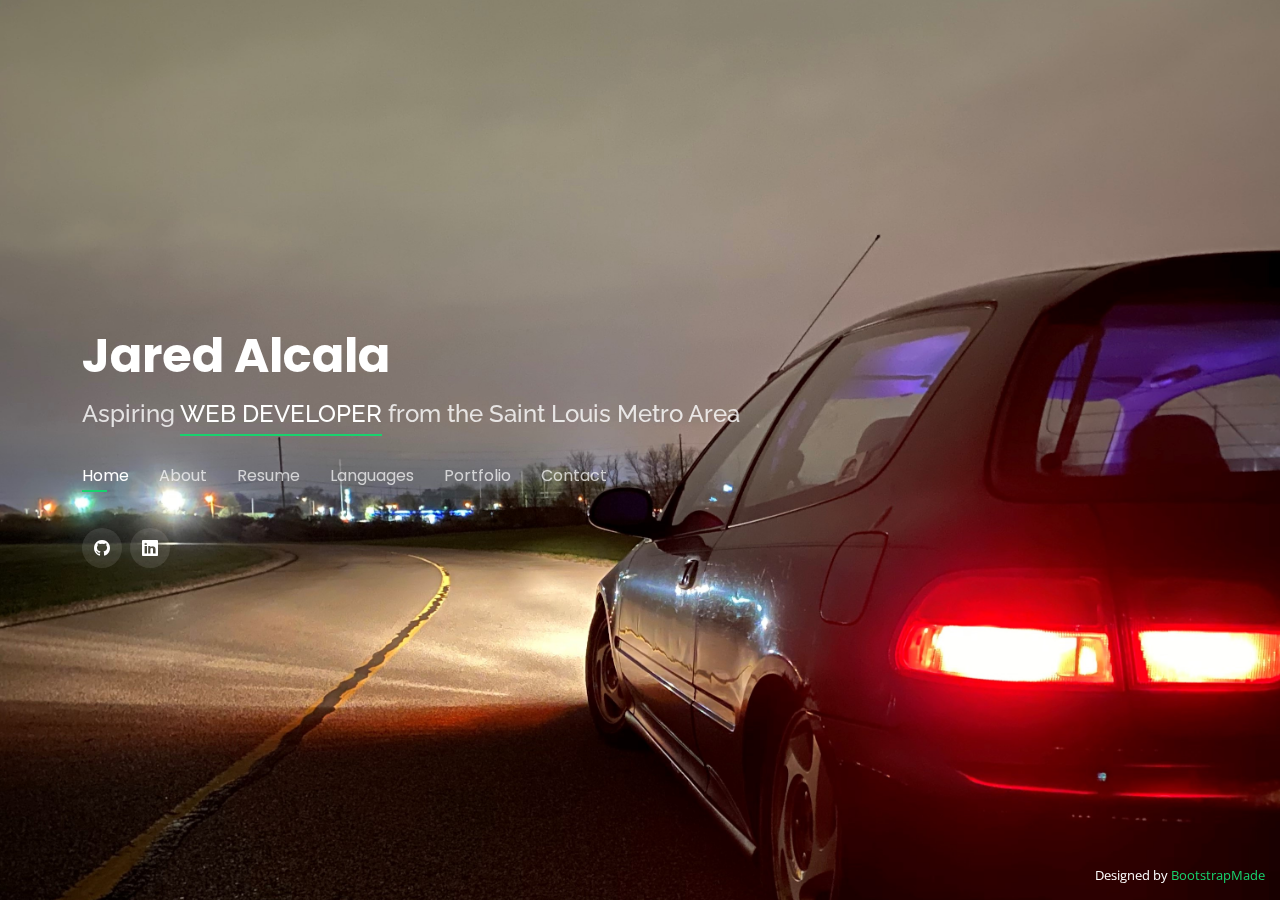
<file: PersonalSite/_Archive/index.html>
<!DOCTYPE html>
<html lang="en">

<head>
  <meta charset="utf-8">
  <meta content="width=device-width, initial-scale=1.0" name="viewport">

  <title>Personal Bootstrap Template</title>
  <meta content="" name="description">
  <meta content="" name="keywords">

  <!-- Favicons -->
  <link href="assets/img/favicon.png" rel="icon">
  <link href="assets/img/apple-touch-icon.png" rel="apple-touch-icon">

  <!-- Google Fonts -->
  <link href="https://fonts.googleapis.com/css?family=Open+Sans:300,300i,400,400i,600,600i,700,700i|Raleway:300,300i,400,400i,500,500i,600,600i,700,700i|Poppins:300,300i,400,400i,500,500i,600,600i,700,700i" rel="stylesheet">

  <!-- Vendor CSS Files -->
  <link href="assets/vendor/bootstrap/css/bootstrap.min.css" rel="stylesheet">
  <link href="assets/vendor/bootstrap-icons/bootstrap-icons.css" rel="stylesheet">
  <link href="assets/vendor/boxicons/css/boxicons.min.css" rel="stylesheet">
  <link href="assets/vendor/glightbox/css/glightbox.min.css" rel="stylesheet">
  <link href="assets/vendor/remixicon/remixicon.css" rel="stylesheet">
  <link href="assets/vendor/swiper/swiper-bundle.min.css" rel="stylesheet">

  <!-- Template Main CSS File -->
  <link href="assets/css/style.css" rel="stylesheet">

  <!-- =======================================================
  * Template Name: Personal
  * Updated: Mar 10 2023 with Bootstrap v5.2.3
  * Template URL: https://bootstrapmade.com/personal-free-resume-bootstrap-template/
  * Author: BootstrapMade.com
  * License: https://bootstrapmade.com/license/
  ======================================================== -->
</head>

<body>

  <!-- ======= Header ======= -->
  <header id="header">
    <div class="container">

      <h1><a href="index.html">Jared Alcala</a></h1>
      <!-- Uncomment below if you prefer to use an image logo -->
      <!-- <a href="index.html" class="mr-auto"><img src="assets/img/logo.png" alt="" class="img-fluid"></a> -->
      <h2>Aspiring <span>WEB DEVELOPER</span> from the Saint Louis Metro Area</h2>

      <nav id="navbar" class="navbar">
        <ul>
          <li><a class="nav-link active" href="#header">Home</a></li>
          <li><a class="nav-link" href="#about">About</a></li>
          <li><a class="nav-link" href="#resume">Resume</a></li>
          <li><a class="nav-link" href="#services">Languages</a></li>
          <li><a class="nav-link" href="#portfolio">Portfolio</a></li>
          <li><a class="nav-link" href="#contact">Contact</a></li>
        </ul>
        <i class="bi bi-list mobile-nav-toggle"></i>
      </nav><!-- .navbar -->

      <div class="social-links">
        <a href="https://github.com/JaredAlcala" target="_blank" class="instagram"><i class="bi bi-github"></i></a>
        <a href="https://www.linkedin.com/in/jared-alcala-667806260/" target="_blank" class="linkedin"><i class="bi bi-linkedin"></i></a>
      </div>

    </div>
  </header><!-- End Header -->

  <!-- ======= About Section ======= -->
  <section id="about" class="about">

    <!-- ======= About Me ======= -->
    <div class="about-me container">

      <div class="section-title">
        <h2>About</h2>
        <p>Learn more about me</p>
      </div>

      <div class="row">
        <div class="col-lg-4" data-aos="fade-right">
          <img src="assets/img/testimonials/jared.png" class="img-fluid" alt="">
        </div>
        <div class="col-lg-8 pt-4 pt-lg-0 content" data-aos="fade-left">
          <h3>Full Stack Coding &amp; Web Developer</h3>
          <p class="fst-italic">
            I am a Full Stack Coder, with a main intrest in Front End development. However, I have the abilty for Middle and Back End as well.
          </p>
          <div class="row">
            <div class="col-lg-6">
              <ul>
                <li><i class="bi bi-chevron-right"></i> <strong>Birthday:</strong> <span>14 April 1997</span></li>
                <li><i class="bi bi-chevron-right"></i> <strong>Website:</strong> <span>www.example.com</span></li>
                <li><i class="bi bi-chevron-right"></i> <strong>Phone:</strong> <span></span>Email For Phone Number</li>
                <li><i class="bi bi-chevron-right"></i> <strong>City:</strong> <span>O'Fallon, IL</span></li>
              </ul>
            </div>
            <div class="col-lg-6">
              <ul>
                <li><i class="bi bi-chevron-right"></i> <strong>Age:</strong> <span>25</span></li>
                <li><i class="bi bi-chevron-right"></i> <strong>Education:</strong> <span>Centriq</span></li>
                <li><i class="bi bi-chevron-right"></i> <strong>Email:</strong> <span>jared.alcala44@outlook.com</span></li>
                <li><i class="bi bi-chevron-right"></i> <strong>Freelance:</strong> <span>Available</span></li>
              </ul>
            </div>
          </div>
          <p>
            I was born and rasied in a small mountain town in California. Eventually moving to the metro east of the Greater Saint Louis Area. I have hobbies in cars, video games, and going to social events with friends. I currently own a dog named Stella, she is rotwiler boarder collie mix. I also enjoy going outside and exploring nature.
          </p>
        </div>
      </div>

    </div><!-- End About Me -->

    <!-- ======= Skills  ======= -->
    <div class="skills container">

      <div class="section-title">
        <h2>Skills</h2>
      </div>

      <div class="row skills-content">

        <div class="col-lg-6">

          <div class="progress">
            <span class="skill">HTML <i class="val">100%</i></span>
            <div class="progress-bar-wrap">
              <div class="progress-bar" role="progressbar" aria-valuenow="100" aria-valuemin="0" aria-valuemax="100"></div>
            </div>
          </div>

          <div class="progress">
            <span class="skill">CSS <i class="val">90%</i></span>
            <div class="progress-bar-wrap">
              <div class="progress-bar" role="progressbar" aria-valuenow="90" aria-valuemin="0" aria-valuemax="100"></div>
            </div>
          </div>

          <div class="progress">
            <span class="skill">JavaScript <i class="val">75%</i></span>
            <div class="progress-bar-wrap">
              <div class="progress-bar" role="progressbar" aria-valuenow="75" aria-valuemin="0" aria-valuemax="100"></div>
            </div>
          </div>

        </div>

        <div class="col-lg-6">

          <div class="progress">
            <span class="skill">C# <i class="val">80%</i></span>
            <div class="progress-bar-wrap">
              <div class="progress-bar" role="progressbar" aria-valuenow="80" aria-valuemin="0" aria-valuemax="100"></div>
            </div>
          </div>

          <div class="progress">
            <span class="skill">SQL <i class="val">90%</i></span>
            <div class="progress-bar-wrap">
              <div class="progress-bar" role="progressbar" aria-valuenow="90" aria-valuemin="0" aria-valuemax="100"></div>
            </div>
          </div>

          <div class="progress">
            <span class="skill">ReactS <i class="val">55%</i></span>
            <div class="progress-bar-wrap">
              <div class="progress-bar" role="progressbar" aria-valuenow="55" aria-valuemin="0" aria-valuemax="100"></div>
            </div>
          </div>

        </div>

      </div>

    </div><!-- End Skills -->

    <!-- ======= Testimonials ======= -->
    <div class="testimonials container">

      <div class="section-title">
        <h2>Classmates</h2>
      </div>

      <div class="testimonials-slider swiper" data-aos="fade-up" data-aos-delay="100">
        <div class="swiper-wrapper">

          <div class="swiper-slide">
            <div class="testimonial-item">
              <p>
                <a href="https://www.linkedin.com/in/brodi-shrout-8223a8266/" target="_blank" class="linkedin"><i class="bi bi-linkedin"></i></a>
                Linkedin
                <a href="https://github.com/BrodiShrout" target="_blank" class="github"><i class="bi bi-github"></i></a>
                GitHub
                <a href="http://www.brodishrout.com/" target="_blank" class="github"><i class="bi bi-link-45deg"></i></a>
                Personal Website
              </p>
              <img src="assets/img/testimonials/IMG_4164_Original_Original.jpg" class="testimonial-img" alt="">
              <h3>Brodi Shrout</h3>
              <h4>Classmate</h4>
            </div>
          </div><!-- End testimonial item -->

          <div class="swiper-slide">
            <div class="testimonial-item">
              <p>
                <a href="https://www.linkedin.com/in/efrain-santiago-b373a0268/" target="_blank" class="linkedin"><i class="bi bi-linkedin"></i></a>
                Linkedin
                <a href="https://github.com/SantiagoEfrain" target="_blank" class="github"><i class="bi bi-github"></i></a>
                GitHub
                <a href="http://www.santiagoefrain.com/" target="_blank" class="github"><i class="bi bi-link-45deg"></i></a>
                Personal Website
              </p>
              <img src="assets/img/testimonials/linkedin pfp.jpg" class="testimonial-img" alt="">
              <h3>Efrain Santiago</h3>
              <h4>Classmate</h4>
            </div>
          </div><!-- End testimonial item -->

          <div class="swiper-slide">
            <div class="testimonial-item">
              <p>
                <a href="https://www.linkedin.com/in/tanner-hulett-4a8555264/" target="_blank" class="linkedin"><i class="bi bi-linkedin"></i></a>
                Linkedin
                <a href="https://github.com/tannerhulett" target="_blank" class="github"><i class="bi bi-github"></i></a>
                GitHub
                <a href="http://tannerhulett.com/" target="_blank" class="github"><i class="bi bi-link-45deg"></i></a>
                Personal Website
              </p>
              <img src="assets/img/testimonials/IMG_2848.jpg" class="testimonial-img" alt="">
              <h3>Tanner Hulett</h3>
              <h4>Classmate</h4>
            </div>
          </div><!-- End testimonial item -->

          <div class="swiper-slide">
            <div class="testimonial-item">
              <p>
                <a href="http://www.linkedin.com/in/willmarch" target="_blank" class="linkedin"><i class="bi bi-linkedin"></i></a>
                Linkedin
                <a href="https://github.com/willmarch1" target="_blank" class="github"><i class="bi bi-github"></i></a>
                GitHub
                <a href="https://willmarch.net/" target="_blank" class="github"><i class="bi bi-link-45deg"></i></a>
                Personal Website
              </p>
              <img src="assets/img/testimonials/img.jpeg" class="testimonial-img" alt="">
              <h3>Will March</h3>
              <h4>Classmate</h4>
            </div>
          </div><!-- End testimonial item -->

          <div class="swiper-slide">
            <div class="testimonial-item">
              <p>
                <a href="https://www.linkedin.com/in/jason-pinkston-48224243/" target="_blank" class="linkedin"><i class="bi bi-linkedin"></i></a>
                Linkedin
                <a href="https://github.com/jpinky82" target="_blank" class="github"><i class="bi bi-github"></i></a>
                GitHub
                <a href="http://jpinkston.com/" target="_blank" class="github"><i class="bi bi-link-45deg"></i></a>
                Personal Website
              </p>
              <img src="assets/img/testimonials/PXL_20230219_211033054.jpg" class="testimonial-img" alt="">
              <h3>Jason Pinkston</h3>
              <h4>Classmate</h4>
            </div>
          </div><!-- End testimonial item -->

          <div class="swiper-slide">
            <div class="testimonial-item">
              <p>
                <a href="http://linkedin.com/in/lucasjkelley/" target="_blank" class="linkedin"><i class="bi bi-linkedin"></i></a>
                Linkedin
                <a href="http://github.com/lucasjkelley" target="_blank" class="github"><i class="bi bi-github"></i></a>
                GitHub
                <a href="lucasjkelley.com" target="_blank" class="github"><i class="bi bi-link-45deg"></i></a>
                Personal Website
              </p>
              <img src="assets/img/testimonials/linkedIn_profilepic.jpeg" class="testimonial-img" alt="">
              <h3>Luke Kelley</h3>
              <h4>Classmate</h4>
            </div>
          </div><!-- End testimonial item -->

          <div class="swiper-slide">
            <div class="testimonial-item">
              <p>
                <a href="https://www.linkedin.com/in/steve-rogers-b2427679/" target="_blank" class="linkedin"><i class="bi bi-linkedin"></i></a>
                Linkedin
                <a href="https://github.com/SteveRogers1215" target="_blank" class="github"><i class="bi bi-github"></i></a>
                GitHub
                <a href="https://sdrogers.net/" target="_blank" class="github"><i class="bi bi-link-45deg"></i></a>
                Personal Website
              </p>
              <img src="assets/img/testimonials/thumbnail_1516674192871.jpg" class="testimonial-img" alt="">
              <h3>Steven Rogers</h3>
              <h4>Classmate</h4>
            </div>
          </div><!-- End testimonial item -->

          <div class="swiper-slide">
            <div class="testimonial-item">
              <p>
                <a href="https://www.linkedin.com/in/kellan-campbell-084227267/" target="_blank" class="linkedin"><i class="bi bi-linkedin"></i></a>
                Linkedin
                <a href="https://github.com/KJCampbell" target="_blank" class="github"><i class="bi bi-github"></i></a>
                GitHub
                <a href="http://www.kellancampbell.com/" target="_blank" class="github"><i class="bi bi-link-45deg"></i></a>
                Personal Website
              </p>
              <img src="assets/img/testimonials/image0.jpeg" class="testimonial-img" alt="">
              <h3>Kellan Campbell</h3>
              <h4>Classmate</h4>
            </div>
          </div><!-- End testimonial item -->
          
        </div>
        <div class="swiper-pagination"></div>
      </div>

      <div class="owl-carousel testimonials-carousel">

      </div>

    </div><!-- End Testimonials  -->

  </section><!-- End About Section -->

  <!-- ======= Resume Section ======= -->
  <section id="resume" class="resume">
    <div class="container">

      <div class="section-title">
        <h2>Resume</h2>
        <p>Check My Resume</p>
        <a href="assets/Resume/Resume 2023.pdf" target="_blank" class="btn btn-success">Downloadable Resume</a>
      </div>

      <div class="row">
        <div class="col-lg-6">
          <h3 class="resume-title">Sumary</h3>
          <div class="resume-item pb-0">
            <h4>Jared Alcala</h4>
            <p><em>A motivated and driven individual with the want to learn more. New to the Web Development world and looking forward to a change in life. </em></p>
            <p>
            <ul>
              <li>O'Fallon, Illinos</li>
              <li>*email for phone number*</li>
              <li>jared.alcala44@outlook.com</li>
            </ul>
            </p>
          </div>

          <h3 class="resume-title">Education</h3>
          <div class="resume-item">
            <h4>Full Stack Coding Program</h4>
            <h5>2023</h5>
            <p><em>Centriq Training, Online Class</em></p>
            <p>We base our Full Stack Coding training primarily on Microsoft’s enterprise .NET C# (Visual Studio) development platform, which a majority of employers use. However, just as the technology workplace evolves and uses newer open source coding tools, we also provide you with exposure to these technologies.</p>
          </div>
        </div>
        <div class="col-lg-6">
          <h3 class="resume-title">Professional Experience</h3>
          <div class="resume-item">
            <h4>Occupational Safety & Health Supervisor | Confined Space Rescue Technician</h4>
            <h5>08/2018 - 02/2023</h5>
            <p><em>Sitex Solutions | Saint Louis, MO</em></p>
            <p>
            <ul>
              <li>OHSA 30 Hour - General Indusrty</li>
              <li>Technical Level Confined Space & High Angle Rope Rescue</li>
              <li>Rescue Team Lead</li>
              <li>Chemical Hazard Identification Training</li>
            </ul>
            </p>
          </div>
          <div class="resume-item">
            <h4>Enterprise Rent-A-Car</h4>
            <h5>02/2017 - 08/2018</h5>
            <p><em>Vehicle Service Agent | O'Fallon, IL & Marion, IL</em></p>
            <p>
            <ul>
              <li>Developed numerous marketing programs (logos, brochures,infographics, presentations, and advertisements).</li>
              <li>Managed up to 5 projects or tasks at a given time while under pressure</li>
              <li>Recommended and consulted with clients on the most appropriate graphic design</li>
              <li>Created 4+ design presentations and proposals a month for clients and account managers</li>
            </ul>
            </p>
          </div>
        </div>
      </div>

    </div>
  </section><!-- End Resume Section -->

  <!-- ======= Services Section ======= -->
  <section id="services" class="services">
    <div class="container">

      <div class="section-title">
        <h2>Languages</h2>
        <p>Current Languages</p>
      </div>

      <div class="row">
        <div class="col-lg-4 col-md-6 d-flex align-items-stretch">
          <div class="icon-box">
            <div class="icon"><i class="bx bxl-html5"></i></div>
            <h4><a href="https://developer.mozilla.org/en-US/docs/Web/HTML">HTML 5</a></h4>
            <p><i class="bx bxs-quote-alt-left quote-icon-left"></i>
              Hypertext Markup Language, a standardized system for tagging text files to achieve font, color, graphic, and hyperlink effects on World Wide Web pages.
              <i class="bx bxs-quote-alt-right quote-icon-right"></i></p>
          </div>
        </div>

        <div class="col-lg-4 col-md-6 d-flex align-items-stretch mt-4 mt-md-0">
          <div class="icon-box">
            <div class="icon"><i class="bx bxl-javascript"></i></div>
            <h4><a href="https://developer.mozilla.org/en-US/docs/Learn/JavaScript/First_steps/What_is_JavaScript">javaScript</a></h4>
            <p><i class="bx bxs-quote-alt-left quote-icon-left"></i>
              JavaScript used along side HTML and CSS allows developers to assign webpage behaviors for the client side. 
              <i class="bx bxs-quote-alt-right quote-icon-right"></i></p>
          </div>
        </div>

        <div class="col-lg-4 col-md-6 d-flex align-items-stretch mt-4 mt-lg-0">
          <div class="icon-box">
            <div class="icon"><i class="bx bxs-file-css"></i></div>
            <h4><a href="https://developer.mozilla.org/en-US/docs/Learn/CSS/First_steps/What_is_CSS%22">CSS</a></h4>
            <p><i class="bx bxs-quote-alt-left quote-icon-left"></i>
              Cascading Style Sheet, a style sheet used to give style and animation to a markup language like HTML.
              <i class="bx bxs-quote-alt-right quote-icon-right"></i></p>
          </div>
        </div>

        <div class="col-lg-4 col-md-6 d-flex align-items-stretch mt-4">
          <div class="icon-box">
            <div class="icon"><i class="bx bxl-jquery"></i></div>
            <h4><a href="https://jquery.com/">jQuery</a></h4>
            <p><i class="bx bxs-quote-alt-left quote-icon-left"></i>
              jQuery is a JavaScript library designed to simplify HTML DOM tree traversal and manipulation, as well as event handling, CSS animation.
              <i class="bx bxs-quote-alt-right quote-icon-right"></i></p>
          </div>
        </div>

        <div class="col-lg-4 col-md-6 d-flex align-items-stretch mt-4">
          <div class="icon-box">
            <div class="icon"><i class="bx bxl-bootstrap"></i></div>
            <h4><a href="https://getbootstrap.com/">Bootstrap</a></h4>
            <p><i class="bx bxs-quote-alt-left quote-icon-left"></i>
              Bootstrap is an open-source CSS framework made as a mobile-first front-end repository.
              <i class="bx bxs-quote-alt-right quote-icon-right"></i></p>
          </div>
        </div>

        <div class="col-lg-4 col-md-6 d-flex align-items-stretch mt-4">
          <div class="icon-box">
            <div class="icon"><i class="bx bxl-react"></i></div>
            <h4><a href="https://react.dev/">ReactJS</a></h4>
            <p><i class="bx bxs-quote-alt-left quote-icon-left"></i>
              React is a free open-source JavaScript library for building user interfaces.
              <i class="bx bxs-quote-alt-right quote-icon-right"></i></p>
          </div>
        </div>
      </div>

      <div class="row mt-4">
        <div class="col-lg-4 col-md-6 d-flex align-items-stretch">
          <div class="icon-box">
            <div class="icon"><i class="bi bi-c-square"></i></div>
            <h4><a href="https://www.w3schools.com/cs/index.php">C#</a></h4>
            <p><i class="bx bxs-quote-alt-left quote-icon-left"></i>
              C# is a general-purpose high-level programming language supporting multiple paradigms.
              <i class="bx bxs-quote-alt-right quote-icon-right"></i></p>
          </div>
        </div>

        <div class="col-lg-4 col-md-6 d-flex align-items-stretch mt-4 mt-md-0">
          <div class="icon-box">
            <div class="icon"><i class="bx bxl-windows"></i></div>
            <h4><a href="https://dotnet.microsoft.com/en-us/download">.Net Core MVC</a></h4>
            <p><i class="bx bxs-quote-alt-left quote-icon-left"></i>
              The ASP.NET Core MVC framework is a lightweight, open source, highly testable presentation framework optimized for use with ASP.NET Core. ASP. 
              <i class="bx bxs-quote-alt-right quote-icon-right"></i></p>
          </div>
        </div>

        <div class="col-lg-4 col-md-6 d-flex align-items-stretch mt-4 mt-lg-0">
          <div class="icon-box">
            <div class="icon"><i class="bx bi-c-square"></i></div>
            <h4><a href="https://learn.microsoft.com/en-us/dotnet/csharp/programming-guide/concepts/linq/">Linq</a></h4>
            <p><i class="bx bxs-quote-alt-left quote-icon-left"></i>
              Language-Integrated Query (LINQ) provides language-level querying capabilities, and a higher-order function API to C# and Visual Basic, that enable you to write expressive declarative code.
              <i class="bx bxs-quote-alt-right quote-icon-right"></i></p>
          </div>
        </div>

        <div class="col-lg-4 col-md-6 d-flex align-items-stretch mt-4">
          <div class="icon-box">
            <div class="icon"><i class="bx bxl-windows"></i></div>
            <h4><a href="https://learn.microsoft.com/en-us/dotnet/framework/data/adonet/ado-net-overview">ADO.NET</a></h4>
            <p><i class="bx bxs-quote-alt-left quote-icon-left"></i>
              ADO.NET is a data access technology from the Microsoft .NET Framework that provides communication between relational and non-relational systems through a common set of components.
              <i class="bx bxs-quote-alt-right quote-icon-right"></i></p>
          </div>
        </div>

        <div class="col-lg-4 col-md-6 d-flex align-items-stretch mt-4">
          <div class="icon-box">
            <div class="icon"><i class="bx bi-filetype-sql"></i></div>
            <h4><a href="https://www.sqlcourse.com/beginner-course/what-is-sql/">SQL</a></h4>
            <p><i class="bx bxs-quote-alt-left quote-icon-left"></i>
              Structured Query Language, abbreviated as SQL, is a domain-specific language used in programming and designed for managing data held in a relational database management system, or for stream processing in a relational data stream management system.
              <i class="bx bxs-quote-alt-right quote-icon-right"></i></p>
          </div>
        </div>

        <div class="col-lg-4 col-md-6 d-flex align-items-stretch mt-4">
          <div class="icon-box">
            <div class="icon"><i class="bx bi-server"></i></div>
            <h4><a href="https://www.microsoft.com/en-us/sql-server/sql-server-downloads">SQL Server</a></h4>
            <p><i class="bx bxs-quote-alt-left quote-icon-left"></i>
              SQL Server is a software product with the primary function of storing and retrieving data as requested by other software applications—which may run either on the same computer or on another computer across a network.
              <i class="bx bxs-quote-alt-right quote-icon-right"></i></p>
          </div>
        </div>

      </div>

    </div>
  </section><!-- End Services Section -->

  <!-- ======= Portfolio Section ======= -->
  <section id="portfolio" class="portfolio">
    <div class="container">

      <div class="section-title">
        <h2>Portfolio</h2>
        <p>My Works</p>
      </div>

      <div class="row">
        <div class="col-lg-12 d-flex justify-content-center">
          <ul id="portfolio-flters">
            <li data-filter="*" class="filter-active">All</li>
            <li data-filter=".filter-app">C#</li>
            <li data-filter=".filter-card">React</li>
            <li data-filter=".filter-web">MVC</li>
          </ul>
        </div>
      </div>

      <div class="row portfolio-container">

        <div class="col-lg-4 col-md-6 portfolio-item filter-app">
          <div class="portfolio-wrap">
            <img src="assets/img/StarWarsGame.png" class="img-fluid" alt="">
            <div class="portfolio-info">
              <h4>Console Dungeon Game</h4>
              <p>C#</p>
              <div class="portfolio-links">
                <a href="assets/img/StarWarsGame.png" data-gallery="portfolioGallery" class="portfolio-lightbox" title="App 1"><i class="bx bx-plus"></i></a>
                <a href="portfolio-details.html" data-gallery="portfolioDetailsGallery" data-glightbox="type: external" class="portfolio-details-lightbox" title="Portfolio Details"><i class="bx bx-link"></i></a>
              </div>
            </div>
          </div>
        </div>

        <div class="col-lg-4 col-md-6 portfolio-item filter-web">
          <div class="portfolio-wrap">
            <img src="assets/img/coming-soon.png" class="img-fluid" alt="">
            <div class="portfolio-info">
              <h4>Store Front Web Application</h4>
              <p>MVC</p>
              <div class="portfolio-links">
                <a href="assets/img/coming-soon.png" data-gallery="portfolioGallery" class="portfolio-lightbox" title="Web 3"><i class="bx bx-plus"></i></a>
                <a href="portfolio-details.html" data-gallery="portfolioDetailsGallery" data-glightbox="type: external" class="portfolio-details-lightbox" title="Portfolio Details"><i class="bx bx-link"></i></a>
              </div>
            </div>
          </div>
        </div>

        <div class="col-lg-4 col-md-6 portfolio-item filter-app">
          <div class="portfolio-wrap">
            <img src="assets/img/mainapi.JPG" class="img-fluid" alt="">
            <div class="portfolio-info">
              <h4>ToDo API</h4>
              <p>C#</p>
              <div class="portfolio-links">
                <a href="assets/img/mainapi.JPG" data-gallery="portfolioGallery" class="portfolio-lightbox" title="App 2"><i class="bx bx-plus"></i></a>
                <a href="portfolie-details-api.html" data-gallery="portfolioDetailsGallery" data-glightbox="type: external" class="portfolio-details-lightbox" title="Portfolio Details"><i class="bx bx-link"></i></a>
              </div>
            </div>
          </div>
        </div>

        <div class="col-lg-4 col-md-6 portfolio-item filter-card">
          <div class="portfolio-wrap">
            <img src="assets/img/mainreact (2).JPG" class="img-fluid" alt="">
            <div class="portfolio-info">
              <h4>ToDo Web Application</h4>
              <p>React</p>
              <div class="portfolio-links">
                <a href="assets/img/mainreact (2).JPG" data-gallery="portfolioGallery" class="portfolio-lightbox" title="Card 2"><i class="bx bx-plus"></i></a>
                <a href="porfolio-details-react.html" data-gallery="portfolioDetailsGallery" data-glightbox="type: external" class="portfolio-details-lightbox" title="Portfolio Details"><i class="bx bx-link"></i></a>
              </div>
            </div>
          </div>
        </div>

        <div class="col-lg-4 col-md-6 portfolio-item filter-web">
          <div class="portfolio-wrap">
            <img src="assets/img/coming-soon.png" class="img-fluid" alt="">
            <div class="portfolio-info">
              <h4>Paired Programming Application</h4>
              <p>MVC</p>
              <div class="portfolio-links">
                <a href="assets/img/coming-soon.png" data-gallery="portfolioGallery" class="portfolio-lightbox" title="Web 2"><i class="bx bx-plus"></i></a>
                <a href="portfolio-details.html" data-gallery="portfolioDetailsGallery" data-glightbox="type: external" class="portfolio-details-lightbox" title="Portfolio Details"><i class="bx bx-link"></i></a>
              </div>
            </div>
          </div>
        </div>

        <div class="col-lg-4 col-md-6 portfolio-item filter-app">
          <div class="portfolio-wrap">
            <img src="assets/img/coming-soon.png" class="img-fluid" alt="">
            <div class="portfolio-info">
              <h4>App 3</h4>
              <p>App</p>
              <div class="portfolio-links">
                <a href="assets/img/coming-soon.png" data-gallery="portfolioGallery" class="portfolio-lightbox" title="App 3"><i class="bx bx-plus"></i></a>
                <a href="portfolio-details.html" data-gallery="portfolioDetailsGallery" data-glightbox="type: external" class="portfolio-details-lightbox" title="Portfolio Details"><i class="bx bx-link"></i></a>
              </div>
            </div>
          </div>
        </div>

       

      </div>

    </div>
  </section><!-- End Portfolio Section -->

  <!-- ======= Contact Section ======= -->
  <section id="contact" class="contact">
    <div class="container">

      <div class="section-title">
        <h2>Contact</h2>
        <p>Contact Me</p>
      </div>

      <div class="row mt-2">

        <div class="col-md-6 d-flex align-items-stretch">
          <div class="info-box">
            <i class="bx bx-map"></i>
            <h3>My Address</h3>
            <p>O'Fallon, IL.</p>
          </div>
        </div>

        <div class="col-md-6 mt-4 mt-md-0 d-flex align-items-stretch">
          <div class="info-box">
            <i class="bx bx-share-alt"></i>
            <h3>Social Profiles</h3>
            <div class="social-links">
              <a href="https://github.com/JaredAlcala" target="_blank" class="instagram"><i class="bi bi-github"></i></a>
              <a href="https://www.linkedin.com/in/jared-alcala-667806260/" target="_blank" class="linkedin"><i class="bi bi-linkedin"></i></a>
            </div>
          </div>
        </div>

        <div class="col-md-6 mt-4 d-flex align-items-stretch">
          <div class="info-box">
            <i class="bx bx-envelope"></i>
            <h3>Email Me</h3>
            <p>jared.alcala44@outlook.com</p>
          </div>
        </div>
        <div class="col-md-6 mt-4 d-flex align-items-stretch">
          <div class="info-box">
            <i class="bx bx-phone-call"></i>
            <h3>Call Me</h3>
            <p>Email For Phone Number</p>
          </div>
        </div>
      </div>

      <form action="forms/contact.php" method="post" role="form" class="php-email-form mt-4">
        <div class="row">
          <div class="col-md-6 form-group">
            <input type="text" name="name" class="form-control" id="name" placeholder="Your Name" required>
          </div>
          <div class="col-md-6 form-group mt-3 mt-md-0">
            <input type="email" class="form-control" name="email" id="email" placeholder="Your Email" required>
          </div>
        </div>
        <div class="form-group mt-3">
          <input type="text" class="form-control" name="subject" id="subject" placeholder="Subject" required>
        </div>
        <div class="form-group mt-3">
          <textarea class="form-control" name="message" rows="5" placeholder="Message" required></textarea>
        </div>
        <div class="my-3">
          <div class="loading">Loading</div>
          <div class="error-message"></div>
          <div class="sent-message">Your message has been sent. Thank you!</div>
        </div>
        <div class="text-center"><button type="submit">Send Message</button></div>
      </form>

    </div>
  </section><!-- End Contact Section -->

  <div class="credits">
    <!-- All the links in the footer should remain intact. -->
    <!-- You can delete the links only if you purchased the pro version. -->
    <!-- Licensing information: https://bootstrapmade.com/license/ -->
    <!-- Purchase the pro version with working PHP/AJAX contact form: https://bootstrapmade.com/personal-free-resume-bootstrap-template/ -->
    Designed by <a href="https://bootstrapmade.com/">BootstrapMade</a>
  </div>

  <!-- Vendor JS Files -->
  <script src="assets/vendor/purecounter/purecounter_vanilla.js"></script>
  <script src="assets/vendor/bootstrap/js/bootstrap.bundle.min.js"></script>
  <script src="assets/vendor/glightbox/js/glightbox.min.js"></script>
  <script src="assets/vendor/isotope-layout/isotope.pkgd.min.js"></script>
  <script src="assets/vendor/swiper/swiper-bundle.min.js"></script>
  <script src="assets/vendor/waypoints/noframework.waypoints.js"></script>
  <script src="assets/vendor/php-email-form/validate.js"></script>

  <!-- Template Main JS File -->
  <script src="assets/js/main.js"></script>

</body>

</html>
</file>
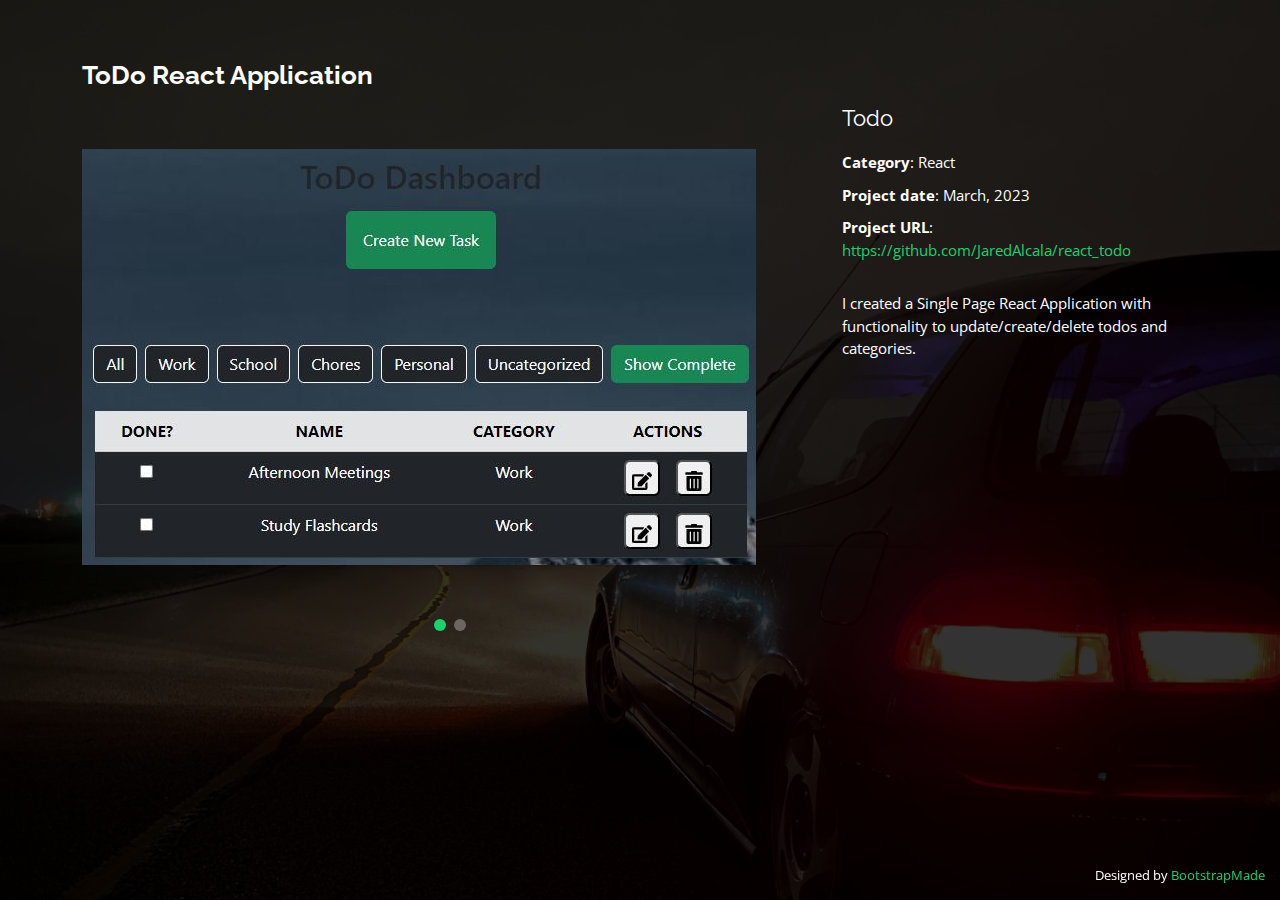
<file: PersonalSite/_Archive/porfolio-details-react.html>
<!DOCTYPE html>
<html lang="en">

<head>
  <meta charset="utf-8">
  <meta content="width=device-width, initial-scale=1.0" name="viewport">

  <title>Portfolio Details - Personal Bootstrap Template</title>
  <meta content="" name="description">
  <meta content="" name="keywords">

  <!-- Favicons -->
  <link href="assets/img/favicon.png" rel="icon">
  <link href="assets/img/apple-touch-icon.png" rel="apple-touch-icon">

  <!-- Google Fonts -->
  <link href="https://fonts.googleapis.com/css?family=Open+Sans:300,300i,400,400i,600,600i,700,700i|Raleway:300,300i,400,400i,500,500i,600,600i,700,700i|Poppins:300,300i,400,400i,500,500i,600,600i,700,700i" rel="stylesheet">

  <!-- Vendor CSS Files -->
  <link href="assets/vendor/bootstrap/css/bootstrap.min.css" rel="stylesheet">
  <link href="assets/vendor/bootstrap-icons/bootstrap-icons.css" rel="stylesheet">
  <link href="assets/vendor/boxicons/css/boxicons.min.css" rel="stylesheet">
  <link href="assets/vendor/glightbox/css/glightbox.min.css" rel="stylesheet">
  <link href="assets/vendor/remixicon/remixicon.css" rel="stylesheet">
  <link href="assets/vendor/swiper/swiper-bundle.min.css" rel="stylesheet">

  <!-- Template Main CSS File -->
  <link href="assets/css/style.css" rel="stylesheet">

  <!-- =======================================================
  * Template Name: Personal
  * Updated: Mar 10 2023 with Bootstrap v5.2.3
  * Template URL: https://bootstrapmade.com/personal-free-resume-bootstrap-template/
  * Author: BootstrapMade.com
  * License: https://bootstrapmade.com/license/
  ======================================================== -->
</head>

<body>

  <main id="main">

    <!-- ======= Portfolio Details ======= -->
    <div id="portfolio-details" class="portfolio-details">
      <div class="container">

        <div class="row">

          <div class="col-lg-8">
            <h2 class="portfolio-title">ToDo React Application</h2>

            <div class="portfolio-details-slider swiper">
              <div class="swiper-wrapper align-items-center">

                <div class="swiper-slide">
                  <img src="assets/img/reactgood.JPG" alt="">
                </div>


                <div class="swiper-slide">
                  <img src="assets/img/react2.JPG" alt="">
                </div>

              </div>
              <div class="swiper-pagination"></div>
            </div>

          </div>

          <div class="col-lg-4 portfolio-info">
            <h3>Todo</h3>
            <ul>
              <li><strong>Category</strong>: React</li>
              <li><strong>Project date</strong>: March, 2023</li>
              <li><strong>Project URL</strong>: <a href="https://github.com/JaredAlcala/react_todo">https://github.com/JaredAlcala/react_todo</a></li>
            </ul>

            <p>
              I created a Single Page React Application with functionality to update/create/delete todos and categories.
            </p>
          </div>

        </div>

      </div>
    </div><!-- End Portfolio Details -->

  </main><!-- End #main -->

  <div class="credits">
    <!-- All the links in the footer should remain intact. -->
    <!-- You can delete the links only if you purchased the pro version. -->
    <!-- Licensing information: https://bootstrapmade.com/license/ -->
    <!-- Purchase the pro version with working PHP/AJAX contact form: https://bootstrapmade.com/personal-free-resume-bootstrap-template/ -->
    Designed by <a href="https://bootstrapmade.com/">BootstrapMade</a>
  </div>

  <!-- Vendor JS Files -->
  <script src="assets/vendor/purecounter/purecounter_vanilla.js"></script>
  <script src="assets/vendor/bootstrap/js/bootstrap.bundle.min.js"></script>
  <script src="assets/vendor/glightbox/js/glightbox.min.js"></script>
  <script src="assets/vendor/isotope-layout/isotope.pkgd.min.js"></script>
  <script src="assets/vendor/swiper/swiper-bundle.min.js"></script>
  <script src="assets/vendor/waypoints/noframework.waypoints.js"></script>
  <script src="assets/vendor/php-email-form/validate.js"></script>

  <!-- Template Main JS File -->
  <script src="assets/js/main.js"></script>

</body>

</html>
</file>
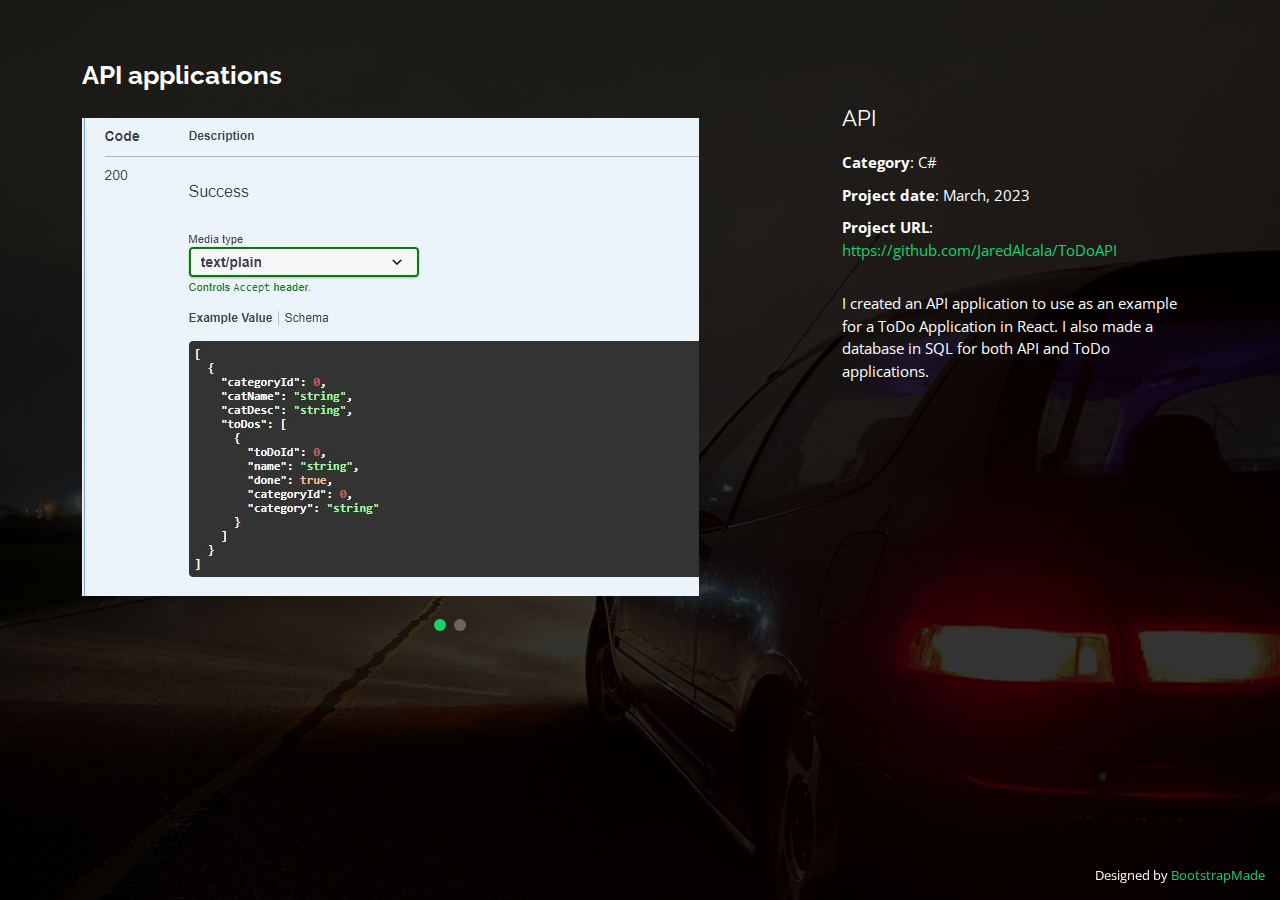
<file: PersonalSite/_Archive/portfolie-details-api.html>
<!DOCTYPE html>
<html lang="en">

<head>
  <meta charset="utf-8">
  <meta content="width=device-width, initial-scale=1.0" name="viewport">

  <title>Portfolio Details - Personal Bootstrap Template</title>
  <meta content="" name="description">
  <meta content="" name="keywords">

  <!-- Favicons -->
  <link href="assets/img/favicon.png" rel="icon">
  <link href="assets/img/apple-touch-icon.png" rel="apple-touch-icon">

  <!-- Google Fonts -->
  <link href="https://fonts.googleapis.com/css?family=Open+Sans:300,300i,400,400i,600,600i,700,700i|Raleway:300,300i,400,400i,500,500i,600,600i,700,700i|Poppins:300,300i,400,400i,500,500i,600,600i,700,700i" rel="stylesheet">

  <!-- Vendor CSS Files -->
  <link href="assets/vendor/bootstrap/css/bootstrap.min.css" rel="stylesheet">
  <link href="assets/vendor/bootstrap-icons/bootstrap-icons.css" rel="stylesheet">
  <link href="assets/vendor/boxicons/css/boxicons.min.css" rel="stylesheet">
  <link href="assets/vendor/glightbox/css/glightbox.min.css" rel="stylesheet">
  <link href="assets/vendor/remixicon/remixicon.css" rel="stylesheet">
  <link href="assets/vendor/swiper/swiper-bundle.min.css" rel="stylesheet">

  <!-- Template Main CSS File -->
  <link href="assets/css/style.css" rel="stylesheet">

  <!-- =======================================================
  * Template Name: Personal
  * Updated: Mar 10 2023 with Bootstrap v5.2.3
  * Template URL: https://bootstrapmade.com/personal-free-resume-bootstrap-template/
  * Author: BootstrapMade.com
  * License: https://bootstrapmade.com/license/
  ======================================================== -->
</head>

<body>

  <main id="main">

    <!-- ======= Portfolio Details ======= -->
    <div id="portfolio-details" class="portfolio-details">
      <div class="container">

        <div class="row">

          <div class="col-lg-8">
            <h2 class="portfolio-title">API applications</h2>

            <div class="portfolio-details-slider swiper">
              <div class="swiper-wrapper align-items-center">

                <div class="swiper-slide">
                  <img src="assets/img/api.JPG" alt="">
                </div>


                <div class="swiper-slide">
                  <img src="assets/img/api2.JPG" alt="">
                </div>

              </div>
              <div class="swiper-pagination"></div>
            </div>

          </div>

          <div class="col-lg-4 portfolio-info">
            <h3>API</h3>
            <ul>
              <li><strong>Category</strong>: C#</li>
              <li><strong>Project date</strong>: March, 2023</li>
              <li><strong>Project URL</strong>: <a href="https://github.com/JaredAlcala/ToDoAPI">https://github.com/JaredAlcala/ToDoAPI</a></li>
            </ul>

            <p>
              I created an API application to use as an example for a ToDo Application in React. I also made a database in SQL for both API and ToDo applications.
            </p>
          </div>

        </div>

      </div>
    </div><!-- End Portfolio Details -->

  </main><!-- End #main -->

  <div class="credits">
    <!-- All the links in the footer should remain intact. -->
    <!-- You can delete the links only if you purchased the pro version. -->
    <!-- Licensing information: https://bootstrapmade.com/license/ -->
    <!-- Purchase the pro version with working PHP/AJAX contact form: https://bootstrapmade.com/personal-free-resume-bootstrap-template/ -->
    Designed by <a href="https://bootstrapmade.com/">BootstrapMade</a>
  </div>

  <!-- Vendor JS Files -->
  <script src="assets/vendor/purecounter/purecounter_vanilla.js"></script>
  <script src="assets/vendor/bootstrap/js/bootstrap.bundle.min.js"></script>
  <script src="assets/vendor/glightbox/js/glightbox.min.js"></script>
  <script src="assets/vendor/isotope-layout/isotope.pkgd.min.js"></script>
  <script src="assets/vendor/swiper/swiper-bundle.min.js"></script>
  <script src="assets/vendor/waypoints/noframework.waypoints.js"></script>
  <script src="assets/vendor/php-email-form/validate.js"></script>

  <!-- Template Main JS File -->
  <script src="assets/js/main.js"></script>

</body>

</html>
</file>
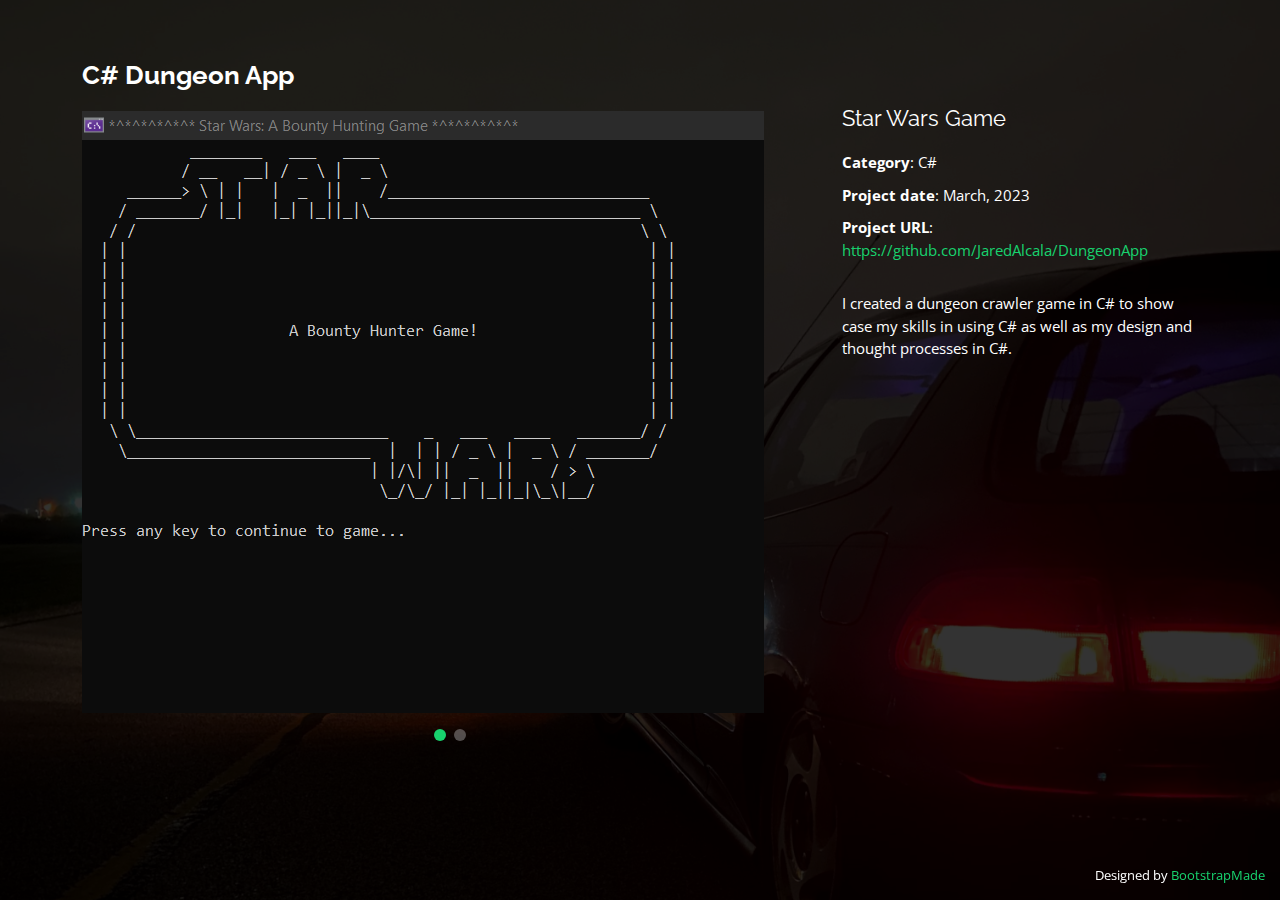
<file: PersonalSite/_Archive/portfolio-details.html>
<!DOCTYPE html>
<html lang="en">

<head>
  <meta charset="utf-8">
  <meta content="width=device-width, initial-scale=1.0" name="viewport">

  <title>Portfolio Details - Personal Bootstrap Template</title>
  <meta content="" name="description">
  <meta content="" name="keywords">

  <!-- Favicons -->
  <link href="assets/img/favicon.png" rel="icon">
  <link href="assets/img/apple-touch-icon.png" rel="apple-touch-icon">

  <!-- Google Fonts -->
  <link href="https://fonts.googleapis.com/css?family=Open+Sans:300,300i,400,400i,600,600i,700,700i|Raleway:300,300i,400,400i,500,500i,600,600i,700,700i|Poppins:300,300i,400,400i,500,500i,600,600i,700,700i" rel="stylesheet">

  <!-- Vendor CSS Files -->
  <link href="assets/vendor/bootstrap/css/bootstrap.min.css" rel="stylesheet">
  <link href="assets/vendor/bootstrap-icons/bootstrap-icons.css" rel="stylesheet">
  <link href="assets/vendor/boxicons/css/boxicons.min.css" rel="stylesheet">
  <link href="assets/vendor/glightbox/css/glightbox.min.css" rel="stylesheet">
  <link href="assets/vendor/remixicon/remixicon.css" rel="stylesheet">
  <link href="assets/vendor/swiper/swiper-bundle.min.css" rel="stylesheet">

  <!-- Template Main CSS File -->
  <link href="assets/css/style.css" rel="stylesheet">

  <!-- =======================================================
  * Template Name: Personal
  * Updated: Mar 10 2023 with Bootstrap v5.2.3
  * Template URL: https://bootstrapmade.com/personal-free-resume-bootstrap-template/
  * Author: BootstrapMade.com
  * License: https://bootstrapmade.com/license/
  ======================================================== -->
</head>

<body>

  <main id="main">

    <!-- ======= Portfolio Details ======= -->
    <div id="portfolio-details" class="portfolio-details">
      <div class="container">

        <div class="row">

          <div class="col-lg-8">
            <h2 class="portfolio-title">C# Dungeon App</h2>

            <div class="portfolio-details-slider swiper">
              <div class="swiper-wrapper align-items-center">

                <div class="swiper-slide">
                  <img src="assets/img/StarWarsGame.png" alt="">
                </div>


                <div class="swiper-slide">
                  <img src="assets/img/starwarspic2.png" alt="">
                </div>

              </div>
              <div class="swiper-pagination"></div>
            </div>

          </div>

          <div class="col-lg-4 portfolio-info">
            <h3>Star Wars Game</h3>
            <ul>
              <li><strong>Category</strong>: C#</li>
              <li><strong>Project date</strong>: March, 2023</li>
              <li><strong>Project URL</strong>: <a href="https://github.com/JaredAlcala/DungeonApp">https://github.com/JaredAlcala/DungeonApp</a></li>
            </ul>

            <p>
              I created a dungeon crawler game in C# to show case my skills in using C# as well as my design and thought processes in C#.
            </p>
          </div>

        </div>

      </div>
    </div><!-- End Portfolio Details -->

  </main><!-- End #main -->

  <div class="credits">
    <!-- All the links in the footer should remain intact. -->
    <!-- You can delete the links only if you purchased the pro version. -->
    <!-- Licensing information: https://bootstrapmade.com/license/ -->
    <!-- Purchase the pro version with working PHP/AJAX contact form: https://bootstrapmade.com/personal-free-resume-bootstrap-template/ -->
    Designed by <a href="https://bootstrapmade.com/">BootstrapMade</a>
  </div>

  <!-- Vendor JS Files -->
  <script src="assets/vendor/purecounter/purecounter_vanilla.js"></script>
  <script src="assets/vendor/bootstrap/js/bootstrap.bundle.min.js"></script>
  <script src="assets/vendor/glightbox/js/glightbox.min.js"></script>
  <script src="assets/vendor/isotope-layout/isotope.pkgd.min.js"></script>
  <script src="assets/vendor/swiper/swiper-bundle.min.js"></script>
  <script src="assets/vendor/waypoints/noframework.waypoints.js"></script>
  <script src="assets/vendor/php-email-form/validate.js"></script>

  <!-- Template Main JS File -->
  <script src="assets/js/main.js"></script>

</body>

</html>
</file>
<file: PersonalSite/_Archive/assets/css/style.css>
/**
* Template Name: Personal
* Updated: Mar 10 2023 with Bootstrap v5.2.3
* Template URL: https://bootstrapmade.com/personal-free-resume-bootstrap-template/
* Author: BootstrapMade.com
* License: https://bootstrapmade.com/license/
*/

/*--------------------------------------------------------------
# General
--------------------------------------------------------------*/
body {
  font-family: "Open Sans", sans-serif;
  background-color: #040404;
  color: #fff;
  position: relative;
  background: transparent;
}

body::before {
  content: "";
  position: fixed;
  background: #040404 url("../img/car\ copy.jpg") top right no-repeat;
  background-size: cover;
  left: 0;
  right: 0;
  top: 0;
  height: 100vh;
  z-index: -1;
}

@media (min-width: 1024px) {
  body::before {
    background-attachment: fixed;
  }
}

a {
  color: #18d26e;
  text-decoration: none;
}

a:hover {
  color: #35e888;
  text-decoration: none;
}

h1,
h2,
h3,
h4,
h5,
h6 {
  font-family: "Raleway", sans-serif;
}

/*--------------------------------------------------------------
# Header
--------------------------------------------------------------*/
#header {
  transition: ease-in-out 0.3s;
  position: relative;
  height: 100vh;
  display: flex;
  align-items: center;
  z-index: 997;
  overflow-y: auto;
}

#header * {
  transition: ease-in-out 0.3s;
}

#header h1 {
  font-size: 48px;
  margin: 0;
  padding: 0;
  line-height: 1;
  font-weight: 700;
  font-family: "Poppins", sans-serif;
}

#header h1 a,
#header h1 a:hover {
  color: #fff;
  line-height: 1;
  display: inline-block;
}

#header h2 {
  font-size: 24px;
  margin-top: 20px;
  color: rgba(255, 255, 255, 0.8);
}

#header h2 span {
  color: #fff;
  border-bottom: 2px solid #18d26e;
  padding-bottom: 6px;
}

#header img {
  padding: 0;
  margin: 0;
}

#header .social-links {
  margin-top: 40px;
  display: flex;
}

#header .social-links a {
  font-size: 16px;
  display: flex;
  justify-content: center;
  align-items: center;
  background: rgba(255, 255, 255, 0.1);
  color: #fff;
  line-height: 1;
  margin-right: 8px;
  border-radius: 50%;
  width: 40px;
  height: 40px;
}

#header .social-links a:hover {
  background: #18d26e;
}

@media (max-width: 992px) {
  #header h1 {
    font-size: 36px;
  }

  #header h2 {
    font-size: 20px;
    line-height: 30px;
  }

  #header .social-links {
    margin-top: 15px;
  }

  #header .container {
    display: flex;
    flex-direction: column;
    align-items: center;
  }
}

/* Header Top */
#header.header-top {
  height: 80px;
  position: fixed;
  left: 0;
  top: 0;
  right: 0;
  background: rgba(0, 0, 0, 0.9);
}

#header.header-top .social-links,
#header.header-top h2 {
  display: none;
}

#header.header-top h1 {
  margin-right: auto;
  font-size: 36px;
}

#header.header-top .container {
  display: flex;
  align-items: center;
}

#header.header-top .navbar {
  margin: 0;
}

@media (max-width: 768px) {
  #header.header-top {
    height: 60px;
  }

  #header.header-top h1 {
    font-size: 26px;
  }
}

/*--------------------------------------------------------------
# Navigation Menu
--------------------------------------------------------------*/
/**
* Desktop Navigation 
*/
.navbar {
  padding: 0;
  margin-top: 35px;
}

.navbar ul {
  margin: 0;
  padding: 0;
  display: flex;
  list-style: none;
  align-items: center;
}

.navbar li {
  position: relative;
}

.navbar li+li {
  margin-left: 30px;
}

.navbar a,
.navbar a:focus {
  display: flex;
  align-items: center;
  justify-content: space-between;
  padding: 0;
  font-family: "Poppins", sans-serif;
  font-size: 16px;
  font-weight: 400;
  color: rgba(255, 255, 255, 0.7);
  white-space: nowrap;
  transition: 0.3s;
}

.navbar a i,
.navbar a:focus i {
  font-size: 12px;
  line-height: 0;
  margin-left: 5px;
}

.navbar a:before {
  content: "";
  position: absolute;
  width: 0;
  height: 2px;
  bottom: -4px;
  left: 0;
  background-color: #18d26e;
  visibility: hidden;
  width: 0px;
  transition: all 0.3s ease-in-out 0s;
}

.navbar a:hover:before,
.navbar li:hover>a:before,
.navbar .active:before {
  visibility: visible;
  width: 25px;
}

.navbar a:hover,
.navbar .active,
.navbar .active:focus,
.navbar li:hover>a {
  color: #fff;
}

/**
* Mobile Navigation 
*/
.mobile-nav-toggle {
  color: #fff;
  font-size: 28px;
  cursor: pointer;
  display: none;
  line-height: 0;
  transition: 0.5s;
  position: fixed;
  right: 15px;
  top: 15px;
}

@media (max-width: 991px) {
  .mobile-nav-toggle {
    display: block;
  }

  .navbar ul {
    display: none;
  }
}

.navbar-mobile {
  position: fixed;
  overflow: hidden;
  top: 0;
  right: 0;
  left: 0;
  bottom: 0;
  background: rgba(0, 0, 0, 0.9);
  transition: 0.3s;
  z-index: 999;
  margin-top: 0;
}

.navbar-mobile .mobile-nav-toggle {
  position: absolute;
  top: 15px;
  right: 15px;
}

.navbar-mobile ul {
  display: block;
  position: absolute;
  top: 55px;
  right: 15px;
  bottom: 45px;
  left: 15px;
  padding: 10px 0;
  overflow-y: auto;
  transition: 0.3s;
  border: 2px solid rgba(255, 255, 255, 0.2);
}

.navbar-mobile li {
  padding: 12px 20px;
}

.navbar-mobile li+li {
  margin: 0;
}

.navbar-mobile a,
.navbar-mobile a:focus {
  font-size: 16px;
  position: relative;
}

/*--------------------------------------------------------------
# Sections General
--------------------------------------------------------------*/
section {
  overflow: hidden;
  position: absolute;
  width: 100%;
  top: 140px;
  bottom: 100%;
  opacity: 0;
  transition: ease-in-out 0.4s;
  z-index: 2;
}

section.section-show {
  top: 100px;
  bottom: auto;
  opacity: 1;
  padding-bottom: 45px;
}

section .container {
  background: rgba(0, 0, 0, 0.9);
  padding: 30px;
}

@media (max-width: 768px) {
  section {
    top: 120px;
  }

  section.section-show {
    top: 80px;
  }
}

.section-title h2 {
  font-size: 14px;
  font-weight: 500;
  padding: 0;
  line-height: 1px;
  margin: 0 0 20px 0;
  letter-spacing: 2px;
  text-transform: uppercase;
  color: #aaaaaa;
  font-family: "Poppins", sans-serif;
}

.section-title h2::after {
  content: "";
  width: 120px;
  height: 1px;
  display: inline-block;
  background: #4ceb95;
  margin: 4px 10px;
}

.section-title p {
  margin: 0;
  margin: -15px 0 15px 0;
  font-size: 36px;
  font-weight: 700;
  text-transform: uppercase;
  font-family: "Poppins", sans-serif;
  color: #fff;
}

/*--------------------------------------------------------------
# About
--------------------------------------------------------------*/
.about-me .content h3 {
  font-weight: 700;
  font-size: 26px;
  color: #18d26e;
}

.about-me .content ul {
  list-style: none;
  padding: 0;
}

.about-me .content ul li {
  margin-bottom: 20px;
  display: flex;
  align-items: center;
}

.about-me .content ul strong {
  margin-right: 10px;
}

.about-me .content ul i {
  font-size: 16px;
  margin-right: 5px;
  color: #18d26e;
  line-height: 0;
}

.about-me .content p:last-child {
  margin-bottom: 0;
}

/*--------------------------------------------------------------
# Counts
--------------------------------------------------------------*/
.counts {
  padding: 70px 0 60px;
}

.counts .count-box {
  padding: 30px 30px 25px 30px;
  width: 100%;
  position: relative;
  text-align: center;
  background: rgba(255, 255, 255, 0.08);
}

.counts .count-box i {
  position: absolute;
  top: -25px;
  left: 50%;
  transform: translateX(-50%);
  font-size: 24px;
  background: rgba(255, 255, 255, 0.1);
  padding: 12px;
  color: #18d26e;
  border-radius: 50px;
  line-height: 0;
}

.counts .count-box span {
  font-size: 36px;
  display: block;
  font-weight: 600;
  color: #fff;
}

.counts .count-box p {
  padding: 0;
  margin: 0;
  font-family: "Raleway", sans-serif;
  font-size: 14px;
}

/*--------------------------------------------------------------
# Skills
--------------------------------------------------------------*/
.skills .progress {
  height: 60px;
  display: block;
  background: none;
  border-radius: 0;
}

.skills .progress .skill {
  padding: 10px 0;
  margin: 0;
  text-transform: uppercase;
  display: block;
  font-weight: 600;
  font-family: "Poppins", sans-serif;
  color: #fff;
}

.skills .progress .skill .val {
  float: right;
  font-style: normal;
}

.skills .progress-bar-wrap {
  background: rgba(255, 255, 255, 0.2);
}

.skills .progress-bar {
  width: 1px;
  height: 10px;
  transition: 0.9s;
  background-color: #18d26e;
}

/*--------------------------------------------------------------
# Interests
--------------------------------------------------------------*/
.interests .icon-box {
  display: flex;
  align-items: center;
  padding: 20px;
  background: rgba(255, 255, 255, 0.08);
  transition: ease-in-out 0.3s;
}

.interests .icon-box i {
  font-size: 32px;
  padding-right: 10px;
  line-height: 1;
}

.interests .icon-box h3 {
  font-weight: 700;
  margin: 0;
  padding: 0;
  line-height: 1;
  font-size: 16px;
  color: #fff;
}

.interests .icon-box:hover {
  background: rgba(255, 255, 255, 0.12);
}

/*--------------------------------------------------------------
# Testimonials
--------------------------------------------------------------*/
.testimonials .testimonials-carousel,
.testimonials .testimonials-slider {
  overflow: hidden;
}

.testimonials .testimonial-item {
  box-sizing: content-box;
  min-height: 320px;
}

.testimonials .testimonial-item .testimonial-img {
  width: 90px;
  border-radius: 50%;
  margin: -40px 0 0 40px;
  position: relative;
  z-index: 2;
  border: 6px solid rgba(255, 255, 255, 0.12);
}

.testimonials .testimonial-item h3 {
  font-size: 18px;
  font-weight: bold;
  margin: 10px 0 5px 45px;
  color: #fff;
}

.testimonials .testimonial-item h4 {
  font-size: 14px;
  color: #999;
  margin: 0 0 0 45px;
}

.testimonials .testimonial-item .quote-icon-left,
.testimonials .testimonial-item .quote-icon-right {
  color: rgba(255, 255, 255, 0.25);
  font-size: 26px;
}

.testimonials .testimonial-item .quote-icon-left {
  display: inline-block;
  left: -5px;
  position: relative;
}

.testimonials .testimonial-item .quote-icon-right {
  display: inline-block;
  right: -5px;
  position: relative;
  top: 10px;
}

.testimonials .testimonial-item p {
  font-style: italic;
  margin: 0 15px 0 15px;
  padding: 20px 20px 60px 20px;
  background: rgba(255, 255, 255, 0.1);
  position: relative;
  border-radius: 6px;
  position: relative;
  z-index: 1;
}

.testimonials .swiper-pagination {
  margin-top: 20px;
  position: relative;
}

.testimonials .swiper-pagination .swiper-pagination-bullet {
  width: 12px;
  height: 12px;
  opacity: 1;
  background-color: rgba(255, 255, 255, 0.3);
}

.testimonials .swiper-pagination .swiper-pagination-bullet-active {
  background-color: #18d26e;
}

/*--------------------------------------------------------------
# Resume
--------------------------------------------------------------*/
.resume .resume-title {
  font-size: 26px;
  font-weight: 700;
  margin-top: 20px;
  margin-bottom: 20px;
  color: #fff;
}

.resume .resume-item {
  padding: 0 0 20px 20px;
  margin-top: -2px;
  border-left: 2px solid rgba(255, 255, 255, 0.2);
  position: relative;
}

.resume .resume-item h4 {
  line-height: 18px;
  font-size: 18px;
  font-weight: 600;
  text-transform: uppercase;
  font-family: "Poppins", sans-serif;
  color: #18d26e;
  margin-bottom: 10px;
}

.resume .resume-item h5 {
  font-size: 16px;
  background: rgba(255, 255, 255, 0.15);
  padding: 5px 15px;
  display: inline-block;
  font-weight: 600;
  margin-bottom: 10px;
}

.resume .resume-item ul {
  padding-left: 20px;
}

.resume .resume-item ul li {
  padding-bottom: 10px;
}

.resume .resume-item:last-child {
  padding-bottom: 0;
}

.resume .resume-item::before {
  content: "";
  position: absolute;
  width: 16px;
  height: 16px;
  border-radius: 50px;
  left: -9px;
  top: 0;
  background: #18d26e;
  border: 2px solid #18d26e;
}

/*--------------------------------------------------------------
# Services
--------------------------------------------------------------*/
.services .icon-box {
  text-align: center;
  background: rgba(204, 204, 204, 0.1);
  padding: 80px 20px;
  transition: all ease-in-out 0.3s;
}

.services .icon-box .icon {
  margin: 0 auto;
  width: 64px;
  height: 64px;
  background: #18d26e;
  border-radius: 5px;
  transition: all 0.3s ease-out 0s;
  display: flex;
  align-items: center;
  justify-content: center;
  margin-bottom: 20px;
  transform-style: preserve-3d;
}

.services .icon-box .icon i {
  color: #fff;
  font-size: 28px;
}

.services .icon-box .icon::before {
  position: absolute;
  content: "";
  left: -8px;
  top: -8px;
  height: 100%;
  width: 100%;
  background: rgba(255, 255, 255, 0.15);
  border-radius: 5px;
  transition: all 0.3s ease-out 0s;
  transform: translateZ(-1px);
}

.services .icon-box h4 {
  font-weight: 700;
  margin-bottom: 15px;
  font-size: 24px;
}

.services .icon-box h4 a {
  color: #fff;
}

.services .icon-box p {
  line-height: 24px;
  font-size: 14px;
  margin-bottom: 0;
}

.services .icon-box:hover {
  background: #18d26e;
  border-color: #18d26e;
}

.services .icon-box:hover .icon {
  background: #fff;
}

.services .icon-box:hover .icon i {
  color: #18d26e;
}

.services .icon-box:hover .icon::before {
  background: #35e888;
}

.services .icon-box:hover h4 a,
.services .icon-box:hover p {
  color: #fff;
}

/*--------------------------------------------------------------
# Portfolio
--------------------------------------------------------------*/
.portfolio .portfolio-item {
  margin-bottom: 30px;
}

.portfolio #portfolio-flters {
  padding: 0;
  margin: 0 auto 15px auto;
  list-style: none;
  text-align: center;
  border-radius: 50px;
  padding: 2px 15px;
}

.portfolio #portfolio-flters li {
  cursor: pointer;
  display: inline-block;
  padding: 8px 16px 10px 16px;
  font-size: 14px;
  font-weight: 600;
  line-height: 1;
  text-transform: uppercase;
  color: #fff;
  background: rgba(255, 255, 255, 0.1);
  margin: 0 3px 10px 3px;
  transition: all 0.3s ease-in-out;
  border-radius: 4px;
}

.portfolio #portfolio-flters li:hover,
.portfolio #portfolio-flters li.filter-active {
  background: #18d26e;
}

.portfolio #portfolio-flters li:last-child {
  margin-right: 0;
}

.portfolio .portfolio-wrap {
  transition: 0.3s;
  position: relative;
  overflow: hidden;
  z-index: 1;
  background: rgba(0, 0, 0, 0.6);
}

.portfolio .portfolio-wrap::before {
  content: "";
  background: rgba(0, 0, 0, 0.6);
  position: absolute;
  left: 30px;
  right: 30px;
  top: 30px;
  bottom: 30px;
  transition: all ease-in-out 0.3s;
  z-index: 2;
  opacity: 0;
}

.portfolio .portfolio-wrap .portfolio-info {
  opacity: 0;
  position: absolute;
  top: 0;
  left: 0;
  right: 0;
  bottom: 0;
  text-align: center;
  z-index: 3;
  transition: all ease-in-out 0.3s;
  display: flex;
  flex-direction: column;
  justify-content: center;
  align-items: center;
}

.portfolio .portfolio-wrap .portfolio-info::before {
  display: block;
  content: "";
  width: 48px;
  height: 48px;
  position: absolute;
  top: 35px;
  left: 35px;
  border-top: 3px solid #fff;
  border-left: 3px solid #fff;
  transition: all 0.5s ease 0s;
  z-index: 9994;
}

.portfolio .portfolio-wrap .portfolio-info::after {
  display: block;
  content: "";
  width: 48px;
  height: 48px;
  position: absolute;
  bottom: 35px;
  right: 35px;
  border-bottom: 3px solid #fff;
  border-right: 3px solid #fff;
  transition: all 0.5s ease 0s;
  z-index: 9994;
}

.portfolio .portfolio-wrap .portfolio-info h4 {
  font-size: 20px;
  color: #fff;
  font-weight: 600;
}

.portfolio .portfolio-wrap .portfolio-info p {
  color: #ffffff;
  font-size: 14px;
  text-transform: uppercase;
  padding: 0;
  margin: 0;
}

.portfolio .portfolio-wrap .portfolio-links {
  text-align: center;
  z-index: 4;
}

.portfolio .portfolio-wrap .portfolio-links a {
  color: #fff;
  margin: 0 2px;
  font-size: 28px;
  display: inline-block;
  transition: 0.3s;
}

.portfolio .portfolio-wrap .portfolio-links a:hover {
  color: #63eda3;
}

.portfolio .portfolio-wrap:hover::before {
  top: 0;
  left: 0;
  right: 0;
  bottom: 0;
  opacity: 1;
}

.portfolio .portfolio-wrap:hover .portfolio-info {
  opacity: 1;
}

.portfolio .portfolio-wrap:hover .portfolio-info::before {
  top: 15px;
  left: 15px;
}

.portfolio .portfolio-wrap:hover .portfolio-info::after {
  bottom: 15px;
  right: 15px;
}

/*--------------------------------------------------------------
# Portfolio Details
--------------------------------------------------------------*/
.portfolio-details {
  padding-top: 40px;
  background: rgba(0, 0, 0, 0.8);
  position: fixed;
  left: 0;
  right: 0;
  top: 0;
  bottom: 0;
  overflow-y: auto;
}

.portfolio-details .container {
  padding-top: 20px;
  padding-bottom: 40px;
}

.portfolio-details .portfolio-title {
  font-size: 26px;
  font-weight: 700;
  margin-bottom: 20px;
}

.portfolio-details .portfolio-info {
  padding-top: 45px;
}

.portfolio-details .portfolio-info h3 {
  font-size: 22px;
  font-weight: 400;
  margin-bottom: 20px;
}

.portfolio-details .portfolio-info ul {
  list-style: none;
  padding: 0;
  font-size: 15px;
}

.portfolio-details .portfolio-info ul li+li {
  margin-top: 10px;
}

.portfolio-details .portfolio-info p {
  font-size: 15px;
  padding: 15px 0 0 0;
}

@media (max-width: 992px) {
  .portfolio-details .portfolio-info {
    padding-top: 20px;
  }
}

.portfolio-details .swiper-pagination {
  margin-top: 20px;
  position: relative;
}

.portfolio-details .swiper-pagination .swiper-pagination-bullet {
  width: 12px;
  height: 12px;
  opacity: 1;
  background-color: rgba(255, 255, 255, 0.3);
}

.portfolio-details .swiper-pagination .swiper-pagination-bullet-active {
  background-color: #18d26e;
}

/*--------------------------------------------------------------
# Contact
--------------------------------------------------------------*/
.contact .info-box {
  color: #444444;
  padding: 20px;
  width: 100%;
  background: rgba(255, 255, 255, 0.08);
}

.contact .info-box i.bx {
  font-size: 24px;
  color: #18d26e;
  border-radius: 50%;
  padding: 14px;
  float: left;
  background: rgba(255, 255, 255, 0.1);
}

.contact .info-box h3 {
  font-size: 20px;
  color: rgba(255, 255, 255, 0.5);
  font-weight: 700;
  margin: 10px 0 8px 68px;
}

.contact .info-box p {
  padding: 0;
  color: #fff;
  line-height: 24px;
  font-size: 14px;
  margin: 0 0 0 68px;
}

.contact .info-box .social-links {
  margin: 5px 0 0 68px;
  display: flex;
}

.contact .info-box .social-links a {
  font-size: 18px;
  display: inline-block;
  color: #fff;
  line-height: 1;
  margin-right: 12px;
  transition: 0.3s;
}

.contact .info-box .social-links a:hover {
  color: #18d26e;
}

.contact .php-email-form {
  padding: 30px;
  background: rgba(255, 255, 255, 0.08);
}

.contact .php-email-form .error-message {
  display: none;
  background: rgba(255, 255, 255, 0.08);
  background: #ed3c0d;
  text-align: left;
  padding: 15px;
  font-weight: 600;
}

.contact .php-email-form .error-message br+br {
  margin-top: 25px;
}

.contact .php-email-form .sent-message {
  display: none;
  background: rgba(255, 255, 255, 0.08);
  background: #18d26e;
  text-align: center;
  padding: 15px;
  font-weight: 600;
}

.contact .php-email-form .loading {
  display: none;
  background: rgba(255, 255, 255, 0.08);
  text-align: center;
  padding: 15px;
}

.contact .php-email-form .loading:before {
  content: "";
  display: inline-block;
  border-radius: 50%;
  width: 24px;
  height: 24px;
  margin: 0 10px -6px 0;
  border: 3px solid #18d26e;
  border-top-color: #eee;
  animation: animate-loading 1s linear infinite;
}

.contact .php-email-form input,
.contact .php-email-form textarea {
  border-radius: 0;
  box-shadow: none;
  font-size: 14px;
  background: rgba(255, 255, 255, 0.08);
  border: 0;
  transition: 0.3s;
  color: #fff;
}

.contact .php-email-form input:focus,
.contact .php-email-form textarea:focus {
  background-color: rgba(255, 255, 255, 0.11);
}

.contact .php-email-form input::-moz-placeholder,
.contact .php-email-form textarea::-moz-placeholder {
  color: rgba(255, 255, 255, 0.3);
  opacity: 1;
}

.contact .php-email-form input::placeholder,
.contact .php-email-form textarea::placeholder {
  color: rgba(255, 255, 255, 0.3);
  opacity: 1;
}

.contact .php-email-form input {
  padding: 10px 15px;
}

.contact .php-email-form textarea {
  padding: 12px 15px;
}

.contact .php-email-form button[type=submit] {
  background: #18d26e;
  border: 0;
  padding: 10px 30px;
  color: #fff;
  transition: 0.4s;
  border-radius: 4px;
}

.contact .php-email-form button[type=submit]:hover {
  background: #15bb62;
}

@keyframes animate-loading {
  0% {
    transform: rotate(0deg);
  }

  100% {
    transform: rotate(360deg);
  }
}

/*--------------------------------------------------------------
# Credits
--------------------------------------------------------------*/
.credits {
  position: fixed;
  right: 0;
  left: 0;
  bottom: 0;
  padding: 15px;
  text-align: right;
  font-size: 13px;
  color: #fff;
  z-index: 999999;
}

@media (max-width: 992px) {
  .credits {
    text-align: center;
    padding: 10px;
    background: rgba(0, 0, 0, 0.8);
  }
}

.credits a {
  color: #18d26e;
  transition: 0.3s;
}

.credits a:hover {
  color: #fff;
}
</file>
